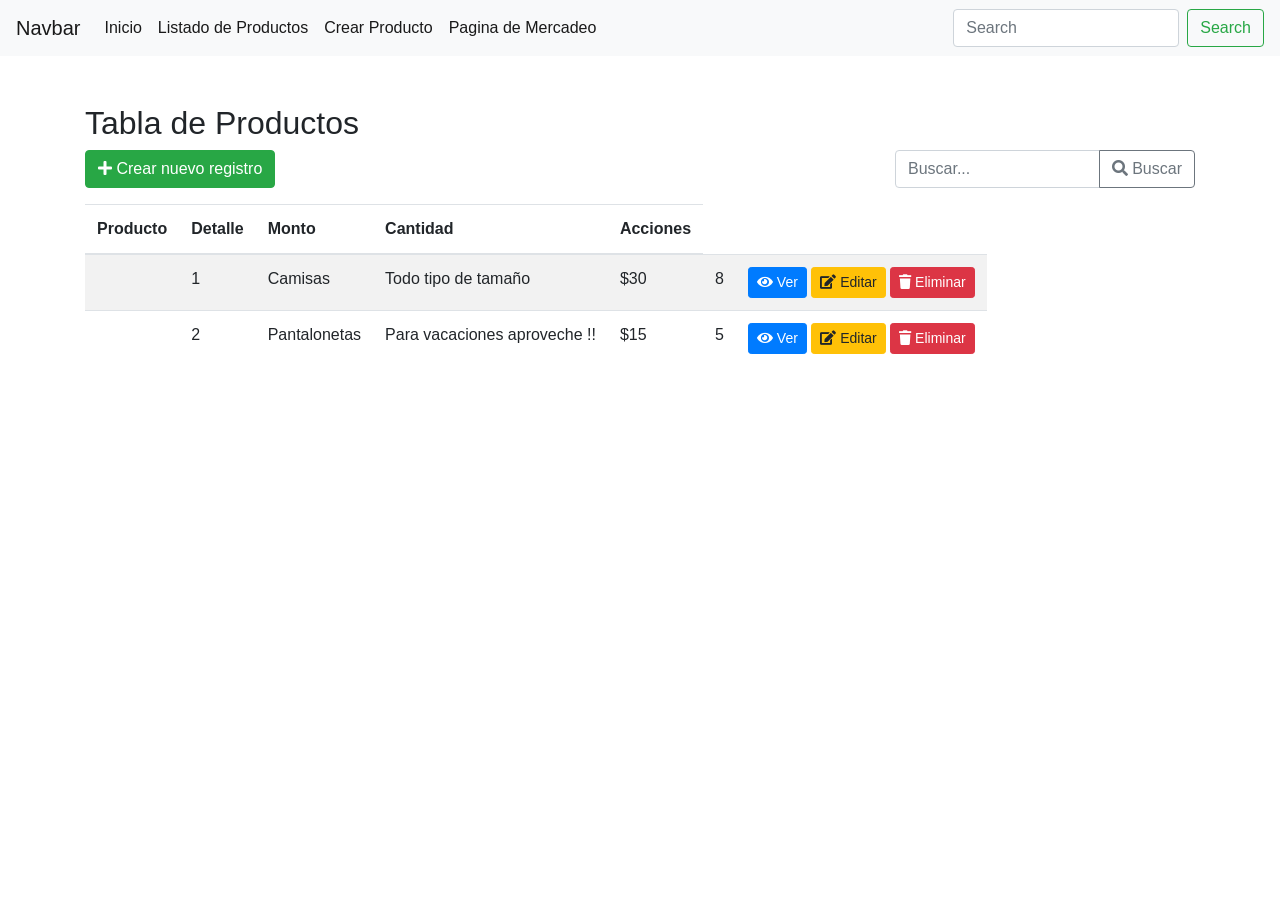
<file: List-Products.html>
<!doctype html>
<html lang="en">

<head>
    <title>Title</title>
    <!-- Required meta tags -->
    <meta charset="utf-8">
    <meta name="viewport" content="width=device-width, initial-scale=1, shrink-to-fit=no">

    <!-- Bootstrap CSS -->
    <link rel="stylesheet" href="https://stackpath.bootstrapcdn.com/bootstrap/4.3.1/css/bootstrap.min.css"
        integrity="sha384-ggOyR0iXCbMQv3Xipma34MD+dH/1fQ784/j6cY/iJTQUOhcWr7x9JvoRxT2MZw1T" crossorigin="anonymous">
    <link rel="stylesheet" href="https://use.fontawesome.com/releases/v5.8.1/css/all.css"
        integrity="sha384-50oBUHEmvpQ+1lW4y57PTFmhCaXp0ML5d60M1M7uH2+nqUivzIebhndOJK28anvf" crossorigin="anonymous">
</head>

<body>


    <nav class="navbar navbar-expand-sm navbar-light bg-light" id="V_NavBar">
    </nav>

    <div class="container mt-5">
        <!-- 
        Crear Nuevos Productos
        Buscador
         -->
        <h2>Tabla de Productos</h2>
        <div class="d-flex justify-content-between mb-3">
            <!-- Button trigger modal -->
            <button type="button" class="btn btn-success" data-toggle="modal" data-target="#modelId">
                <i class="fas fa-plus"></i> Crear nuevo registro
            </button>

            <div class="input-group" style="width: 300px;">

                <input type="text" class="form-control" placeholder="Buscar..." name="" id="">
                <div class="input-group-append">
                    <button class="btn btn-outline-secondary" type="button"><i class="fas fa-search"></i> Buscar
                    </button>
                </div>
            </div>
        </div>

        <!-- Tabla
     -Producto
     -Detalle
     -Monto
     -Cantidad
     -Acciones -->
        <table class="table table-striped table-inverse table-responsive">
            <thead class="thead-inverse">
                <tr>
                    <th>Producto</th>
                    <th>Detalle</th>
                    <th>Monto</th>
                    <th>Cantidad</th>
                    <th>Acciones</th>
                </tr>
            </thead>
            <tbody>
                <tr>
                    <td scope="row"></td>
                    <td>1</td>
                    <td>Camisas</td>
                    <td>Todo tipo de tamaño</td>
                    <td>$30</td>
                    <td>8</td>
                    <td>
                        <button class="btn btn-primary btn-sm"> <i class="fas fa-eye"></i> Ver </button>
                        <button class="btn btn-warning btn-sm"> <i class="fas fa-edit"></i> Editar </button>
                        <button class="btn btn-danger btn-sm"> <i class="fas fa-trash"></i> Eliminar </button>
                    </td>
                </tr>
                <tr>
                    <td scope="row"></td>
                    <td>2</td>
                    <td>Pantalonetas</td>
                    <td>Para vacaciones aproveche !!</td>
                    <td>$15</td>
                    <td>5</td>
                    <td>
                        <button class="btn btn-primary btn-sm"> <i class="fas fa-eye"></i> Ver </button>
                        <button class="btn btn-warning btn-sm"> <i class="fas fa-edit"></i> Editar </button>
                        <button class="btn btn-danger btn-sm"> <i class="fas fa-trash"></i> Eliminar </button>
                    </td>
                </tr>
            </tbody>
        </table>

        <!-- Modal -->
        <div class="modal fade" id="modelId" tabindex="-1" role="dialog" aria-labelledby="modelTitleId"
            aria-hidden="true">
            <div class="modal-dialog" role="document">
                <div class="modal-content">
                    <div class="modal-header">
                        <h5 class="modal-title">Modal title</h5>
                        <button type="button" class="close" data-dismiss="modal" aria-label="Close">
                            <span aria-hidden="true">&times;</span>
                        </button>
                    </div>
                    <div class="modal-body">
                        Body Aquí va el formulario
                    </div>
                    <div class="modal-footer">
                        <button type="button" class="btn btn-secondary" data-dismiss="modal">Close</button>
                        <button type="button" class="btn btn-primary">Save</button>
                    </div>
                </div>
            </div>
        </div>
    </div>



    <!-- Optional JavaScript -->

    <!-- jQuery first, then Popper.js, then Bootstrap JS -->
    <script src="https://code.jquery.com/jquery-3.3.1.slim.min.js"
        integrity="sha384-q8i/X+965DzO0rT7abK41JStQIAqVgRVzpbzo5smXKp4YfRvH+8abtTE1Pi6jizo"
        crossorigin="anonymous"></script>
    <script src="https://cdnjs.cloudflare.com/ajax/libs/popper.js/1.14.7/umd/popper.min.js"
        integrity="sha384-UO2eT0CpHqdSJQ6hJty5KVphtPhzWj9WO1clHTMGa3JDZwrnQq4sF86dIHNDz0W1"
        crossorigin="anonymous"></script>
    <script src="https://stackpath.bootstrapcdn.com/bootstrap/4.3.1/js/bootstrap.min.js"
        integrity="sha384-JjSmVgyd0p3pXB1rRibZUAYoIIy6OrQ6VrjIEaFf/nJGzIxFDsf4x0xIM+B07jRM"
        crossorigin="anonymous"></script>
    <script src="js/NavBar.js"></script>
</body>

</html>
</file>
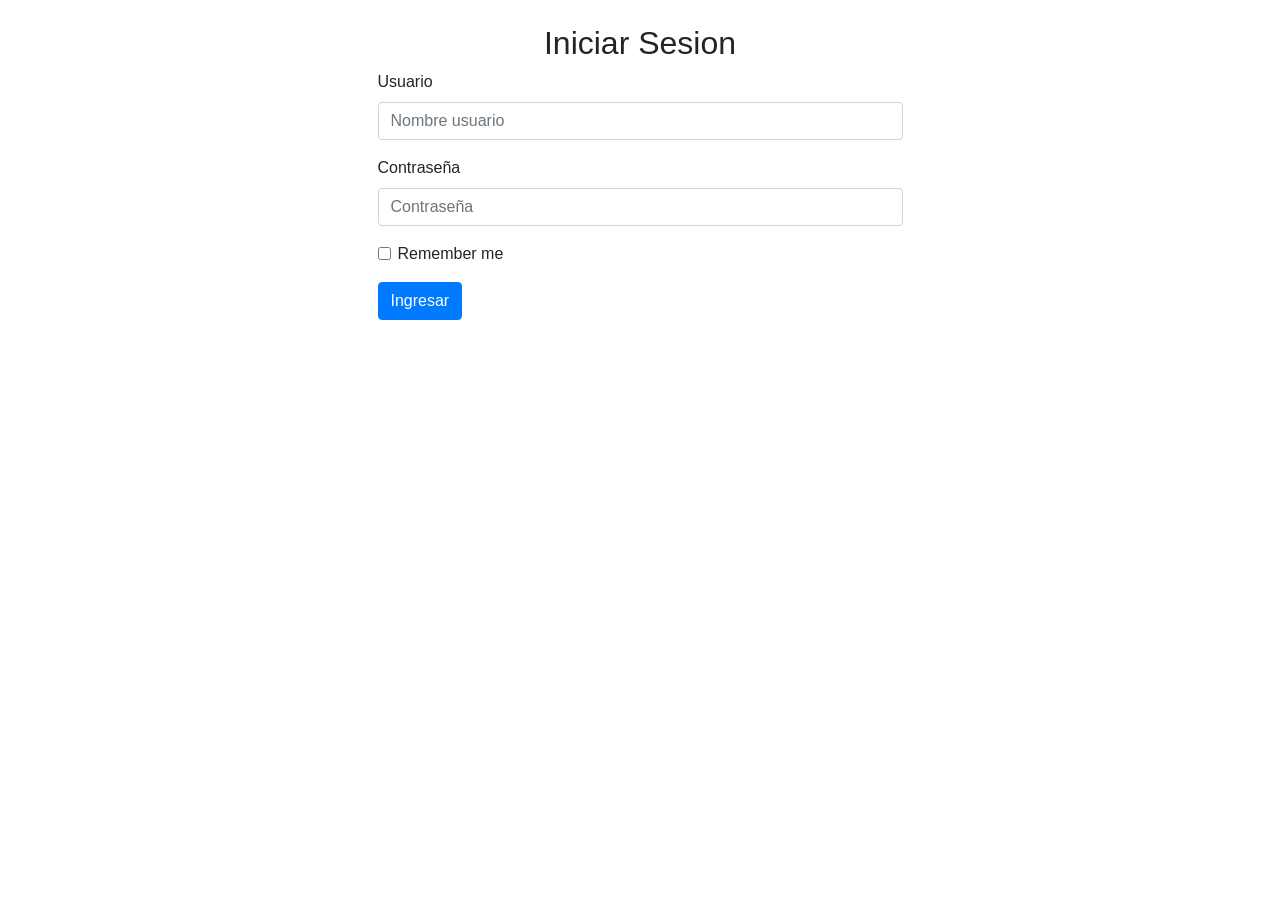
<file: Login.html>
<!-- -Crear Formulario Centrado
-Usuario
-Contraseña -->

<!doctype html>
<html lang="en">

<head>
    <title>Title</title>
    <!-- Required meta tags -->
    <meta charset="utf-8">
    <meta name="viewport" content="width=device-width, initial-scale=1, shrink-to-fit=no">

    <!-- Bootstrap CSS -->
    <link rel="stylesheet" href="https://stackpath.bootstrapcdn.com/bootstrap/4.3.1/css/bootstrap.min.css"
        integrity="sha384-ggOyR0iXCbMQv3Xipma34MD+dH/1fQ784/j6cY/iJTQUOhcWr7x9JvoRxT2MZw1T" crossorigin="anonymous">
</head>

<body>

    <div class="container d-flex mt-4 justify-content-center">
        <div class="col-md-6">
            <h2 class="text-center">Iniciar Sesion</h2>
            <form action="form">
                <form class="dropdown-menu p-4">
                    <div class="form-group">
                        <label for="exampleDropdownFormEmail2">Usuario</label>
                        <input type="email" class="form-control" name="Usuario" id="Usuario"
                            placeholder="Nombre usuario">
                    </div>
                    <div class="form-group">
                        <label for="exampleDropdownFormPassword2">Contraseña</label>
                        <input type="password" class="form-control" name="Contraseña" id="Contraseña"
                            placeholder="Contraseña">
                    </div>
                    <div class="form-group">
                        <div class="form-check">
                            <input type="checkbox" class="form-check-input" id="dropdownCheck2">
                            <label class="form-check-label" for="dropdownCheck2">
                                Remember me
                            </label>
                        </div>
                    </div>
                    <button type="submit" class="btn btn-primary">Ingresar</button>
                </form>
            </form>
        </div>
    </div>
    <!-- Optional JavaScript -->
    <!-- jQuery first, then Popper.js, then Bootstrap JS -->
    <script src="https://code.jquery.com/jquery-3.3.1.slim.min.js"
        integrity="sha384-q8i/X+965DzO0rT7abK41JStQIAqVgRVzpbzo5smXKp4YfRvH+8abtTE1Pi6jizo"
        crossorigin="anonymous"></script>
    <script src="https://cdnjs.cloudflare.com/ajax/libs/popper.js/1.14.7/umd/popper.min.js"
        integrity="sha384-UO2eT0CpHqdSJQ6hJty5KVphtPhzWj9WO1clHTMGa3JDZwrnQq4sF86dIHNDz0W1"
        crossorigin="anonymous"></script>
    <script src="https://stackpath.bootstrapcdn.com/bootstrap/4.3.1/js/bootstrap.min.js"
        integrity="sha384-JjSmVgyd0p3pXB1rRibZUAYoIIy6OrQ6VrjIEaFf/nJGzIxFDsf4x0xIM+B07jRM"
        crossorigin="anonymous"></script>
    <script src="js/Login.js"></script>
</body>

</html>
</file>
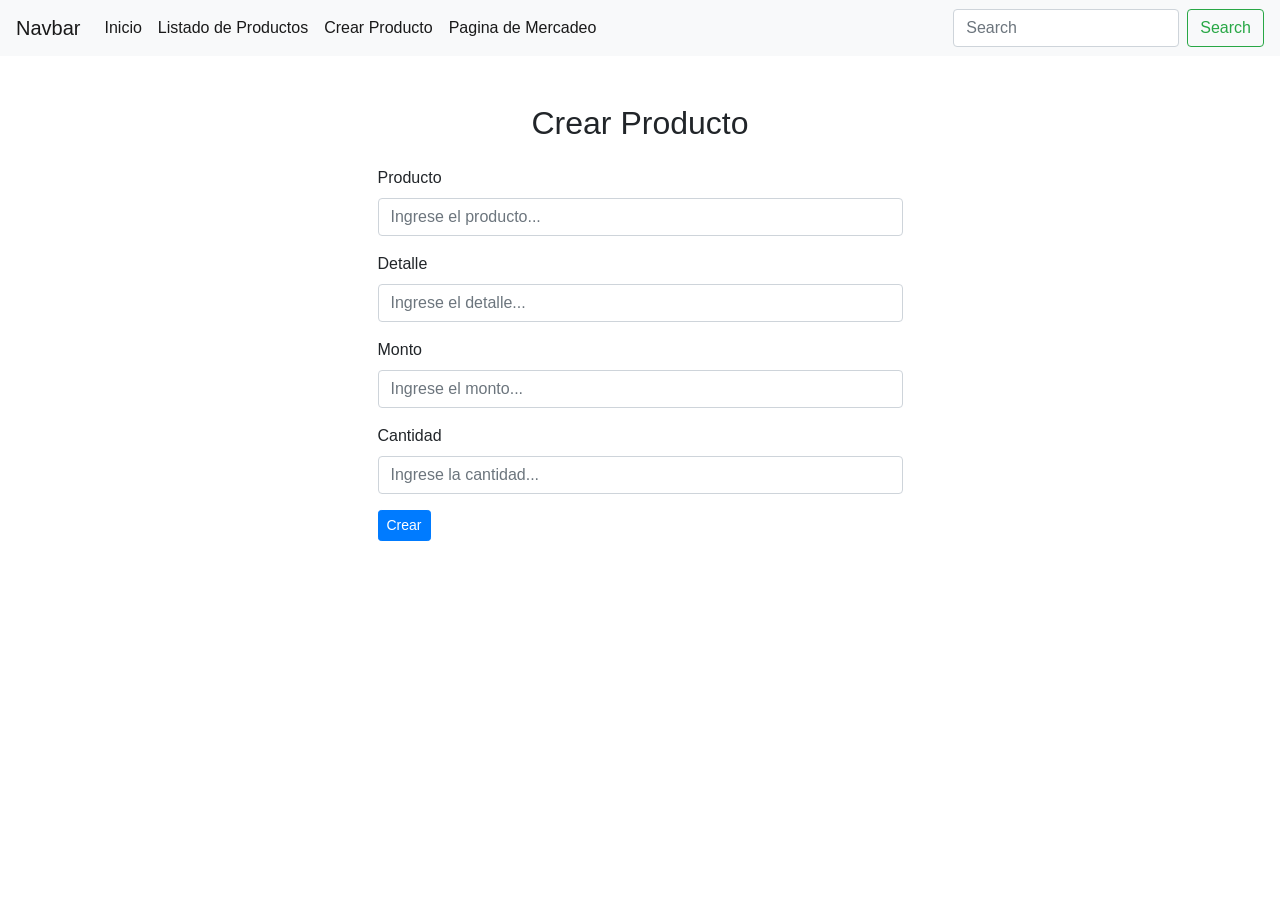
<file: New-Product.html>
<!doctype html>
<html lang="en">
  <head>
    <title>Title</title>
    <!-- Required meta tags -->
    <meta charset="utf-8">
    <meta name="viewport" content="width=device-width, initial-scale=1, shrink-to-fit=no">

    <!-- Bootstrap CSS -->
    <link rel="stylesheet" href="https://stackpath.bootstrapcdn.com/bootstrap/4.3.1/css/bootstrap.min.css" integrity="sha384-ggOyR0iXCbMQv3Xipma34MD+dH/1fQ784/j6cY/iJTQUOhcWr7x9JvoRxT2MZw1T" crossorigin="anonymous">
  </head>
  <body>


    <nav class="navbar navbar-expand-sm navbar-light bg-light" id="V_NavBar">
    </nav>

   

    <div class="container d-flex justify-content-center mt-5">

         <!-- -Crear Formulario Centrado
    -Producto 
    -Detalle
    -Monto
    -Cantidad
    -Boton -->
    <div class="container col-md-6">
        <h2 class="text-center">Crear Producto</h2>
        <form action="form" class="mt-4">
            <div class="form-group">
                <label for="">Producto</label>
                <input type="text" name="" id="" class="form-control" placeholder="Ingrese el producto..." aria-describedby="helpId">
            </div>
            <div class="form-group">
                <label for="">Detalle</label>
                <input type="text" name="" id="" class="form-control" placeholder="Ingrese el detalle..." aria-describedby="helpId">
            </div>
            <div class="form-group">
                <label for="">Monto</label>
                <input type="text" class="form-control" placeholder="Ingrese el monto..." aria-describedby="helpId">
            </div>

            <div class="form-group">
                <label for="">Cantidad</label>
                <input type="text" class="form-control" placeholder="Ingrese la cantidad..." aria-describedby="helpId">
            </div>
            <button type="submit" class="btn btn-primary btn-sm">Crear</button>
        </form>
    </div>
       
    </div>

      
    <!-- Optional JavaScript -->
    <!-- jQuery first, then Popper.js, then Bootstrap JS -->
    <script src="https://code.jquery.com/jquery-3.3.1.slim.min.js" integrity="sha384-q8i/X+965DzO0rT7abK41JStQIAqVgRVzpbzo5smXKp4YfRvH+8abtTE1Pi6jizo" crossorigin="anonymous"></script>
    <script src="https://cdnjs.cloudflare.com/ajax/libs/popper.js/1.14.7/umd/popper.min.js" integrity="sha384-UO2eT0CpHqdSJQ6hJty5KVphtPhzWj9WO1clHTMGa3JDZwrnQq4sF86dIHNDz0W1" crossorigin="anonymous"></script>
    <script src="https://stackpath.bootstrapcdn.com/bootstrap/4.3.1/js/bootstrap.min.js" integrity="sha384-JjSmVgyd0p3pXB1rRibZUAYoIIy6OrQ6VrjIEaFf/nJGzIxFDsf4x0xIM+B07jRM" crossorigin="anonymous"></script>
    <script src="js/NavBar.js"></script>
</body>
</html>
</file>
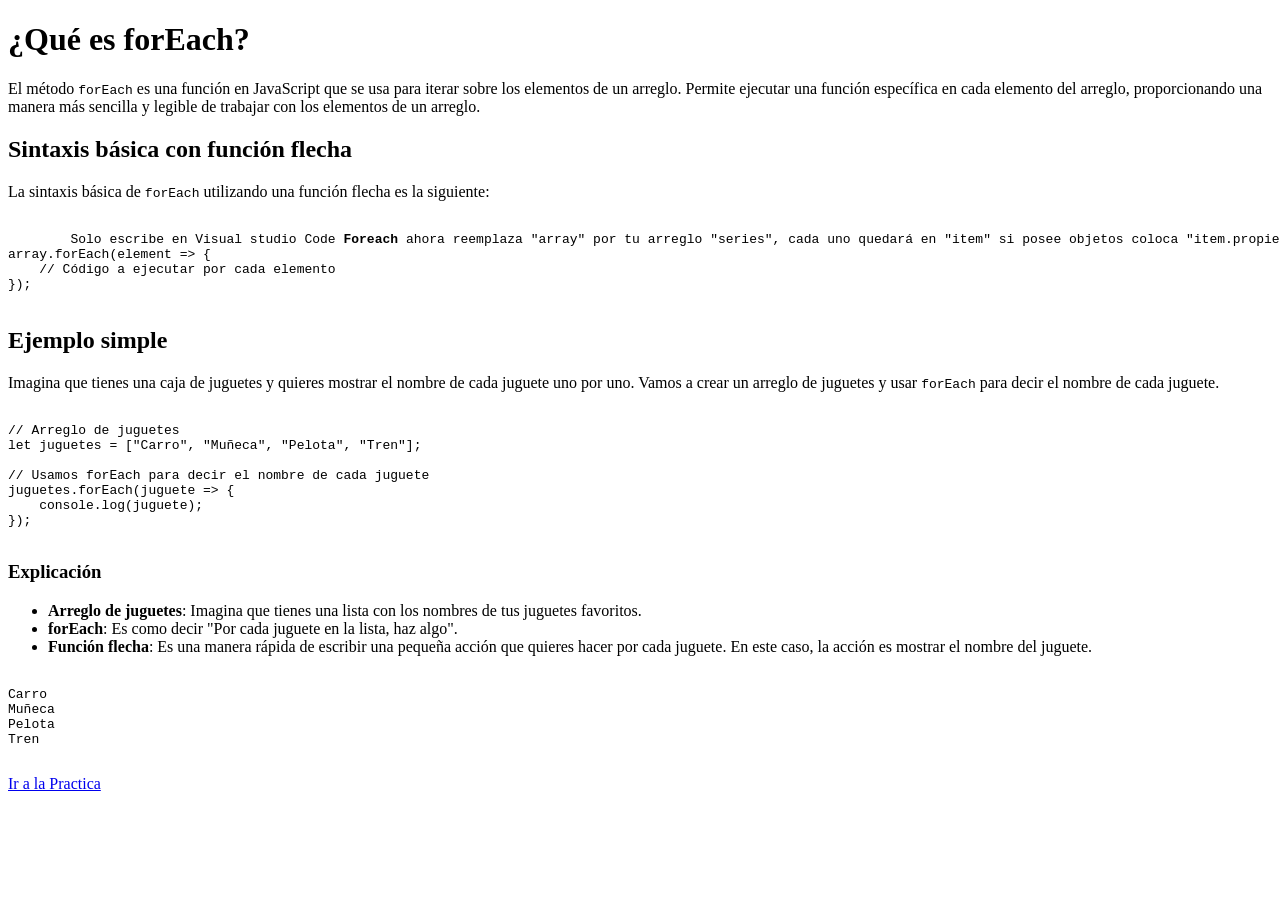
<file: JS/TareaArregloObjetos/Inicio.html>
<!DOCTYPE html>
<html lang="es">

<head>
    <meta charset="UTF-8">
    <meta name="viewport" content="width=device-width, initial-scale=1.0">
    <title>Explicación de forEach</title>
</head>

<body>
    <h1>¿Qué es forEach?</h1>
    <p>El método <code>forEach</code> es una función en JavaScript que se usa para iterar sobre los elementos de un
        arreglo. Permite ejecutar una función específica en cada elemento del arreglo, proporcionando una manera más
        sencilla y legible de trabajar con los elementos de un arreglo.</p>

    <h2>Sintaxis básica con función flecha</h2>
    <p>La sintaxis básica de <code>forEach</code> utilizando una función flecha es la siguiente:</p>
    <pre><code>
        Solo escribe en Visual studio Code <strong>Foreach</strong> ahora reemplaza "array" por tu arreglo "series", cada uno quedará en "item" si posee objetos coloca "item.propiedad"
array.forEach(element => {
    // Código a ejecutar por cada elemento
});
    </code></pre>
    <h2>Ejemplo simple</h2>
    <p>Imagina que tienes una caja de juguetes y quieres mostrar el nombre de cada juguete uno por uno. Vamos a crear un
        arreglo de juguetes y usar <code>forEach</code> para decir el nombre de cada juguete.</p>
    <pre><code>
// Arreglo de juguetes
let juguetes = ["Carro", "Muñeca", "Pelota", "Tren"];

// Usamos forEach para decir el nombre de cada juguete
juguetes.forEach(juguete => {
    console.log(juguete);
});
    </code></pre>

    <h3>Explicación</h3>
    <ul>
        <li><strong>Arreglo de juguetes</strong>: Imagina que tienes una lista con los nombres de tus juguetes
            favoritos.</li>
        <li><strong>forEach</strong>: Es como decir "Por cada juguete en la lista, haz algo".</li>
        <li><strong>Función flecha</strong>: Es una manera rápida de escribir una pequeña acción que quieres hacer por
            cada juguete. En este caso, la acción es mostrar el nombre del juguete.</li>
    </ul>

    <pre><code>
Carro
Muñeca
Pelota
Tren
    </code></pre>

    <a href="Practica.html">Ir a la Practica </a>


</body>

</html>
</file>
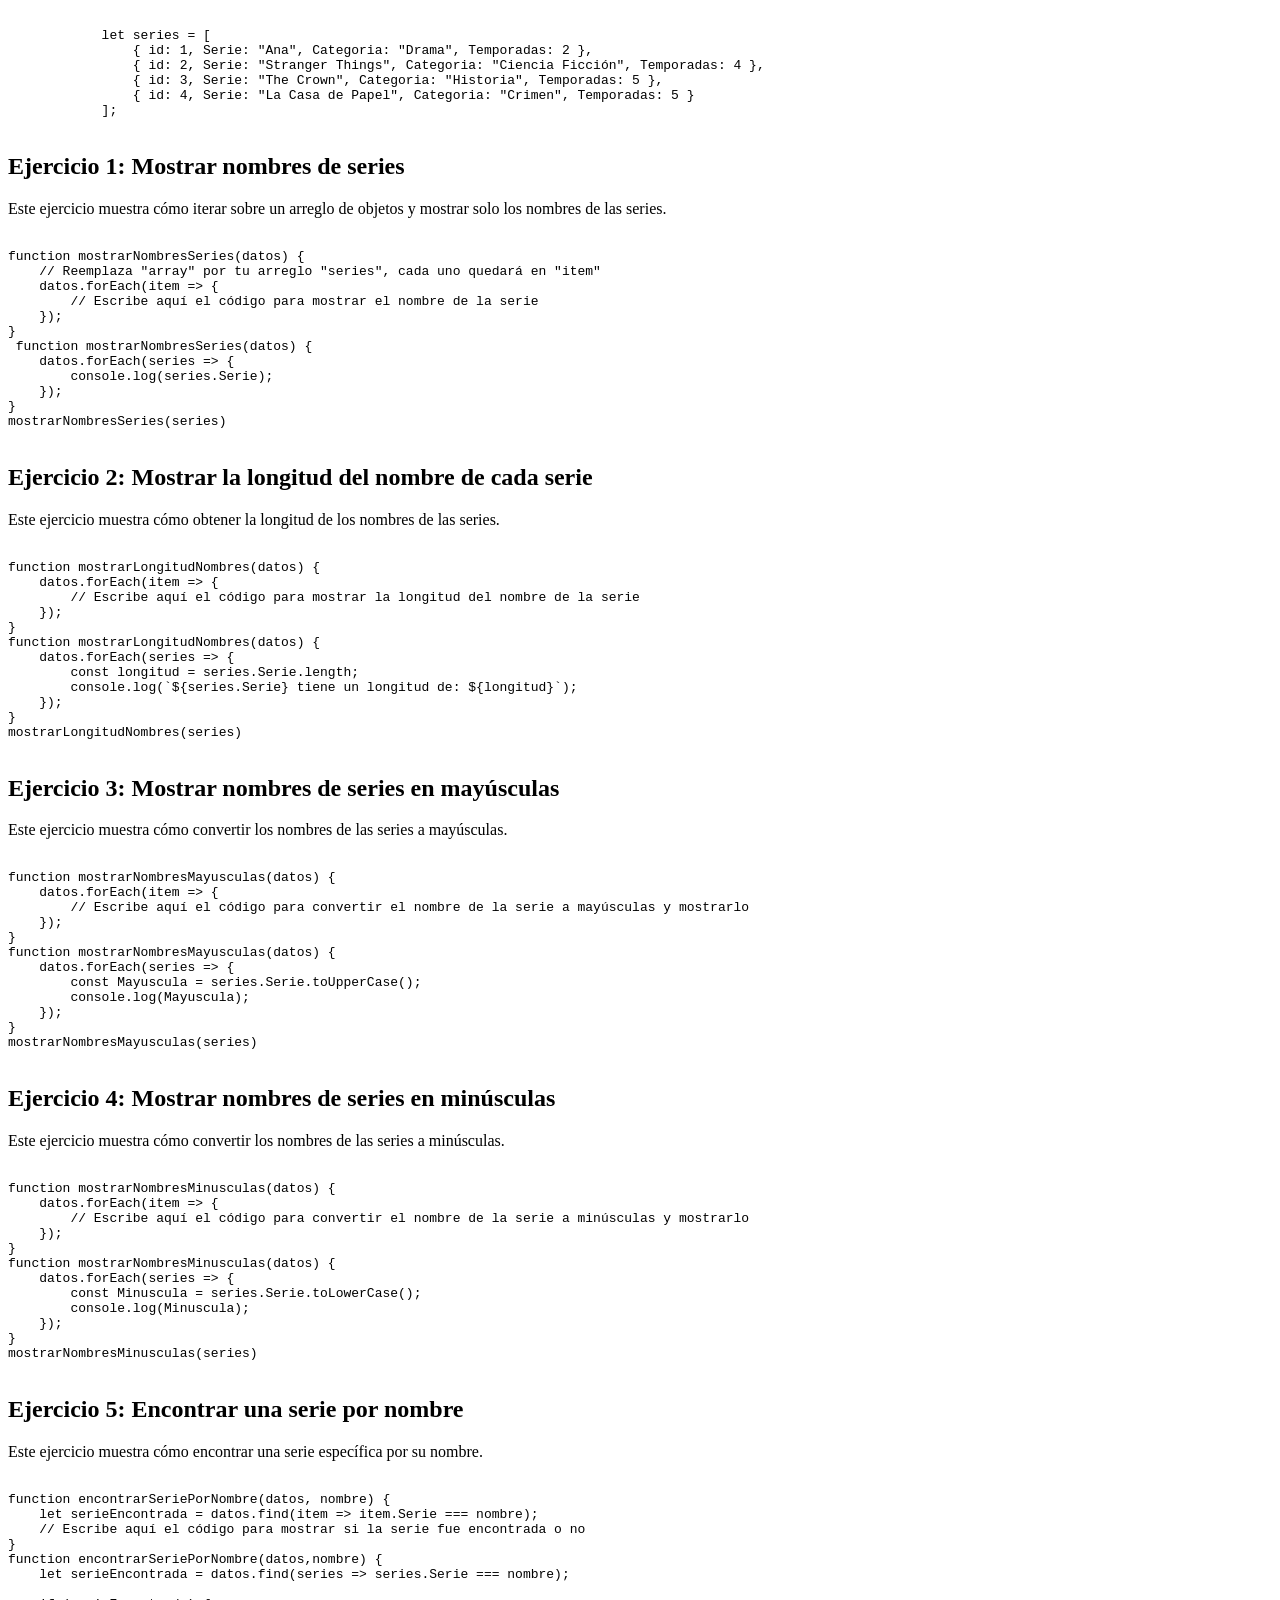
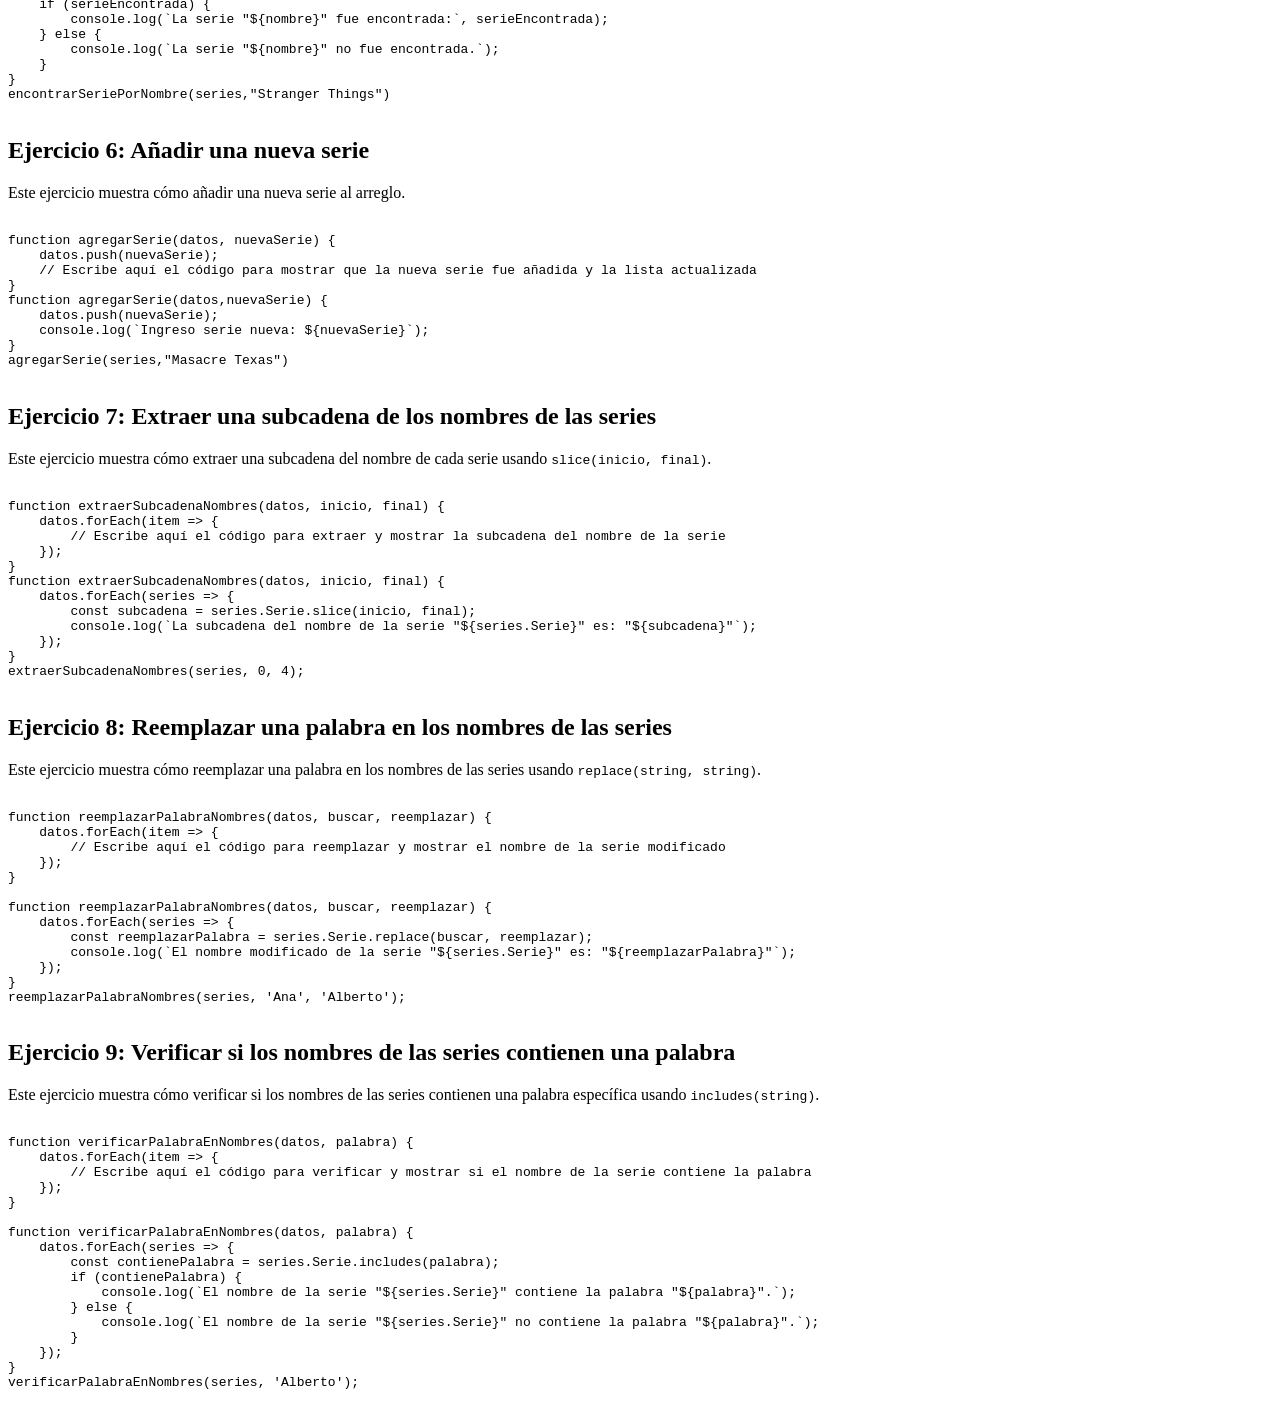
<file: JS/TareaArregloObjetos/Practica.html>
<!DOCTYPE html>
<html lang="es">

<head>
    <meta charset="UTF-8">
    <meta name="viewport" content="width=device-width, initial-scale=1.0">
    <title>Práctica de JavaScript</title>
</head>

<body>
    <div>
        <pre><code>
            let series = [
                { id: 1, Serie: "Ana", Categoria: "Drama", Temporadas: 2 },
                { id: 2, Serie: "Stranger Things", Categoria: "Ciencia Ficción", Temporadas: 4 },
                { id: 3, Serie: "The Crown", Categoria: "Historia", Temporadas: 5 },
                { id: 4, Serie: "La Casa de Papel", Categoria: "Crimen", Temporadas: 5 }
            ];
        </code></pre>
    </div>

    <h2>Ejercicio 1: Mostrar nombres de series</h2>
    <p>Este ejercicio muestra cómo iterar sobre un arreglo de objetos y mostrar solo los nombres de las series.</p>
    <pre><code>
function mostrarNombresSeries(datos) {
    // Reemplaza "array" por tu arreglo "series", cada uno quedará en "item"
    datos.forEach(item => {
        // Escribe aquí el código para mostrar el nombre de la serie
    });
}
 function mostrarNombresSeries(datos) {
    datos.forEach(series => {
        console.log(series.Serie);
    });
}
mostrarNombresSeries(series)   
    </code></pre>

    <h2>Ejercicio 2: Mostrar la longitud del nombre de cada serie</h2>
    <p>Este ejercicio muestra cómo obtener la longitud de los nombres de las series.</p>
    <pre><code>
function mostrarLongitudNombres(datos) {
    datos.forEach(item => {
        // Escribe aquí el código para mostrar la longitud del nombre de la serie
    });
}
function mostrarLongitudNombres(datos) {
    datos.forEach(series => {
        const longitud = series.Serie.length;
        console.log(`${series.Serie} tiene un longitud de: ${longitud}`);
    });
}
mostrarLongitudNombres(series)
    </code></pre>

    <h2>Ejercicio 3: Mostrar nombres de series en mayúsculas</h2>
    <p>Este ejercicio muestra cómo convertir los nombres de las series a mayúsculas.</p>
    <pre><code>
function mostrarNombresMayusculas(datos) {
    datos.forEach(item => {
        // Escribe aquí el código para convertir el nombre de la serie a mayúsculas y mostrarlo
    });
}
function mostrarNombresMayusculas(datos) {
    datos.forEach(series => {
        const Mayuscula = series.Serie.toUpperCase();
        console.log(Mayuscula);
    });
}
mostrarNombresMayusculas(series)
    </code></pre>

    <h2>Ejercicio 4: Mostrar nombres de series en minúsculas</h2>
    <p>Este ejercicio muestra cómo convertir los nombres de las series a minúsculas.</p>
    <pre><code>
function mostrarNombresMinusculas(datos) {
    datos.forEach(item => {
        // Escribe aquí el código para convertir el nombre de la serie a minúsculas y mostrarlo
    });
}
function mostrarNombresMinusculas(datos) {
    datos.forEach(series => {
        const Minuscula = series.Serie.toLowerCase();
        console.log(Minuscula);
    });
}
mostrarNombresMinusculas(series)
    </code></pre>

    <h2>Ejercicio 5: Encontrar una serie por nombre</h2>
    <p>Este ejercicio muestra cómo encontrar una serie específica por su nombre.</p>
    <pre><code>
function encontrarSeriePorNombre(datos, nombre) {
    let serieEncontrada = datos.find(item => item.Serie === nombre);
    // Escribe aquí el código para mostrar si la serie fue encontrada o no
}
function encontrarSeriePorNombre(datos,nombre) {
    let serieEncontrada = datos.find(series => series.Serie === nombre);

    if (serieEncontrada) {
        console.log(`La serie "${nombre}" fue encontrada:`, serieEncontrada);
    } else {
        console.log(`La serie "${nombre}" no fue encontrada.`);
    }
}
encontrarSeriePorNombre(series,"Stranger Things")
    </code></pre>

    <h2>Ejercicio 6: Añadir una nueva serie</h2>
    <p>Este ejercicio muestra cómo añadir una nueva serie al arreglo.</p>
    <pre><code>
function agregarSerie(datos, nuevaSerie) {
    datos.push(nuevaSerie);
    // Escribe aquí el código para mostrar que la nueva serie fue añadida y la lista actualizada
}
function agregarSerie(datos,nuevaSerie) {
    datos.push(nuevaSerie);
    console.log(`Ingreso serie nueva: ${nuevaSerie}`);
}
agregarSerie(series,"Masacre Texas")
    </code></pre>

    <h2>Ejercicio 7: Extraer una subcadena de los nombres de las series</h2>
    <p>Este ejercicio muestra cómo extraer una subcadena del nombre de cada serie usando
        <code>slice(inicio, final)</code>.</p>
    <pre><code>
function extraerSubcadenaNombres(datos, inicio, final) {
    datos.forEach(item => {
        // Escribe aquí el código para extraer y mostrar la subcadena del nombre de la serie
    });
}
function extraerSubcadenaNombres(datos, inicio, final) {
    datos.forEach(series => {
        const subcadena = series.Serie.slice(inicio, final);
        console.log(`La subcadena del nombre de la serie "${series.Serie}" es: "${subcadena}"`);
    });
}
extraerSubcadenaNombres(series, 0, 4);
    </code></pre>

    <h2>Ejercicio 8: Reemplazar una palabra en los nombres de las series</h2>
    <p>Este ejercicio muestra cómo reemplazar una palabra en los nombres de las series usando
        <code>replace(string, string)</code>.</p>
    <pre><code>
function reemplazarPalabraNombres(datos, buscar, reemplazar) {
    datos.forEach(item => {
        // Escribe aquí el código para reemplazar y mostrar el nombre de la serie modificado
    });
}

function reemplazarPalabraNombres(datos, buscar, reemplazar) {
    datos.forEach(series => {
        const reemplazarPalabra = series.Serie.replace(buscar, reemplazar);
        console.log(`El nombre modificado de la serie "${series.Serie}" es: "${reemplazarPalabra}"`);
    });
}
reemplazarPalabraNombres(series, 'Ana', 'Alberto');
    </code></pre>

    <h2>Ejercicio 9: Verificar si los nombres de las series contienen una palabra</h2>
    <p>Este ejercicio muestra cómo verificar si los nombres de las series contienen una palabra específica usando
        <code>includes(string)</code>.</p>
    <pre><code>
function verificarPalabraEnNombres(datos, palabra) {
    datos.forEach(item => {
        // Escribe aquí el código para verificar y mostrar si el nombre de la serie contiene la palabra
    });
}

function verificarPalabraEnNombres(datos, palabra) {
    datos.forEach(series => {
        const contienePalabra = series.Serie.includes(palabra);
        if (contienePalabra) {
            console.log(`El nombre de la serie "${series.Serie}" contiene la palabra "${palabra}".`);
        } else {
            console.log(`El nombre de la serie "${series.Serie}" no contiene la palabra "${palabra}".`);
        }
    });
}
verificarPalabraEnNombres(series, 'Alberto');
    </code></pre>
    <script src="Practica.js"></script>
</body>

</html>
</file>
